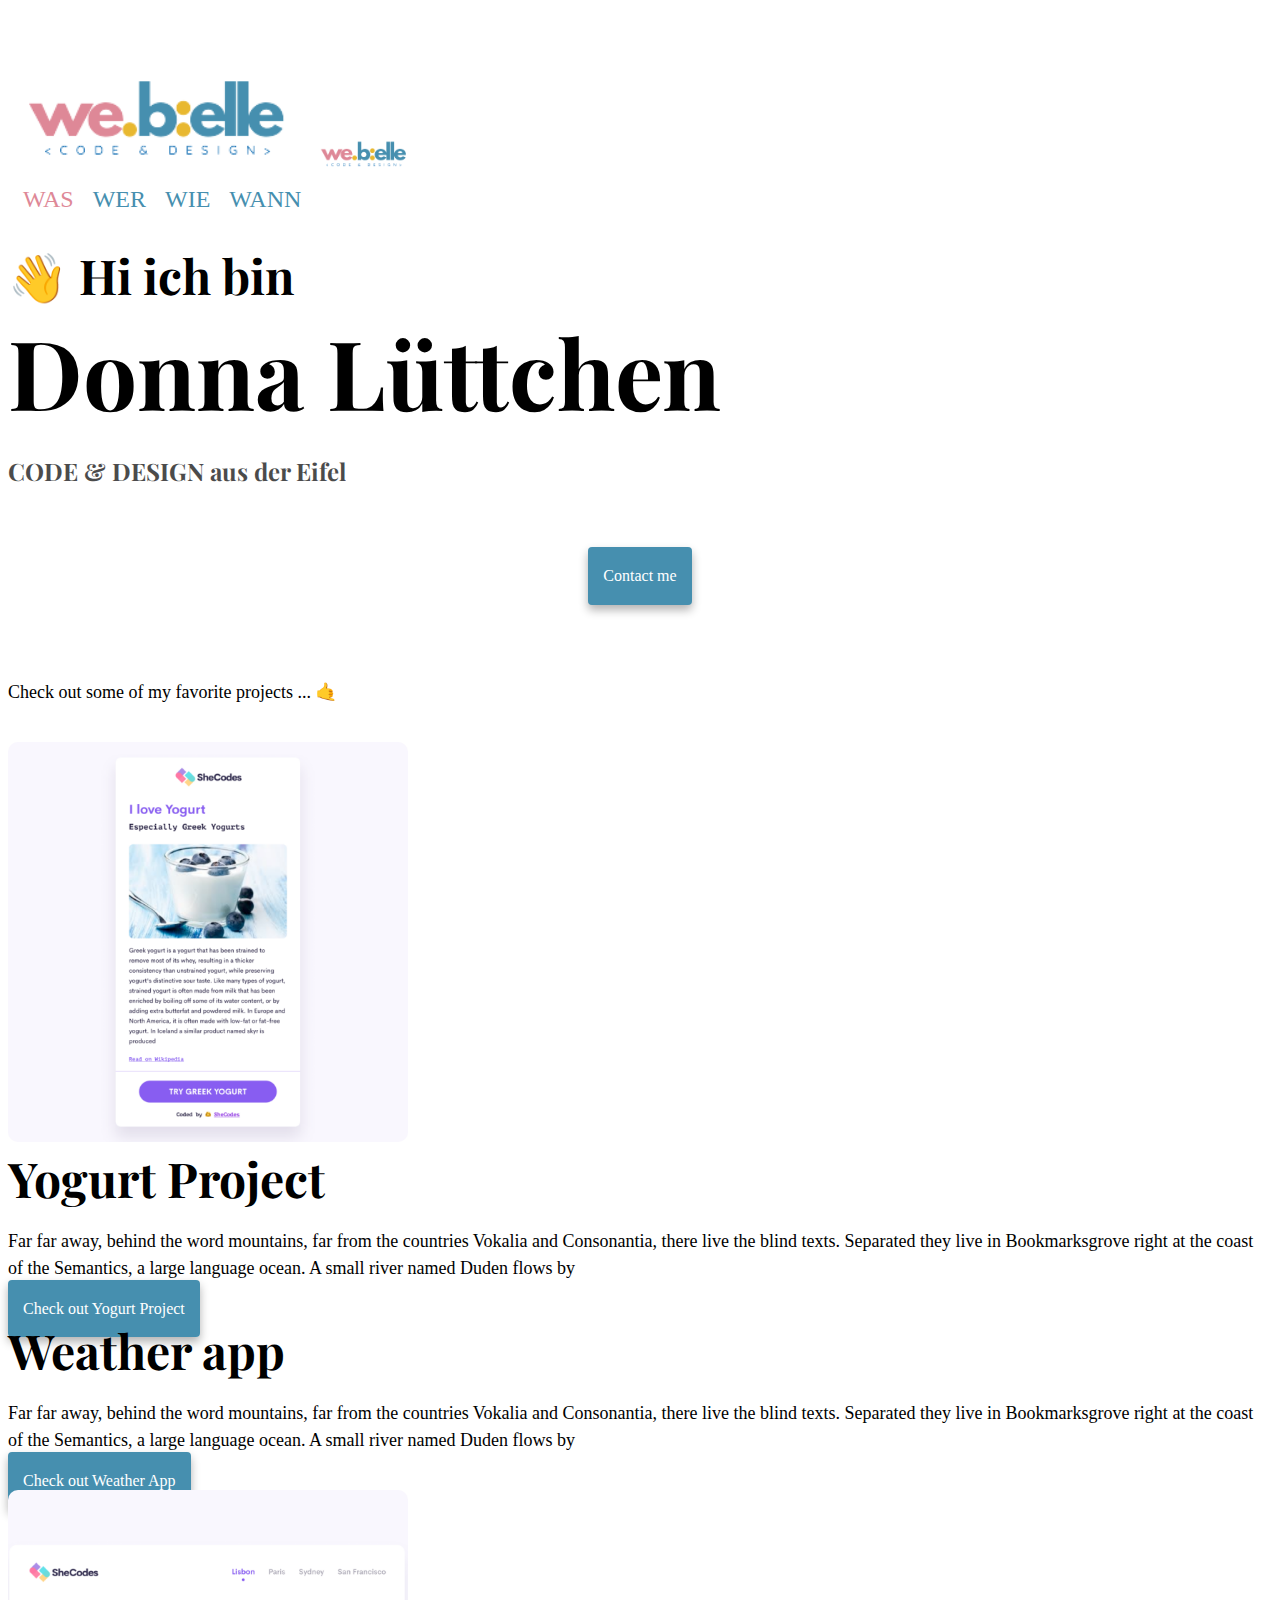
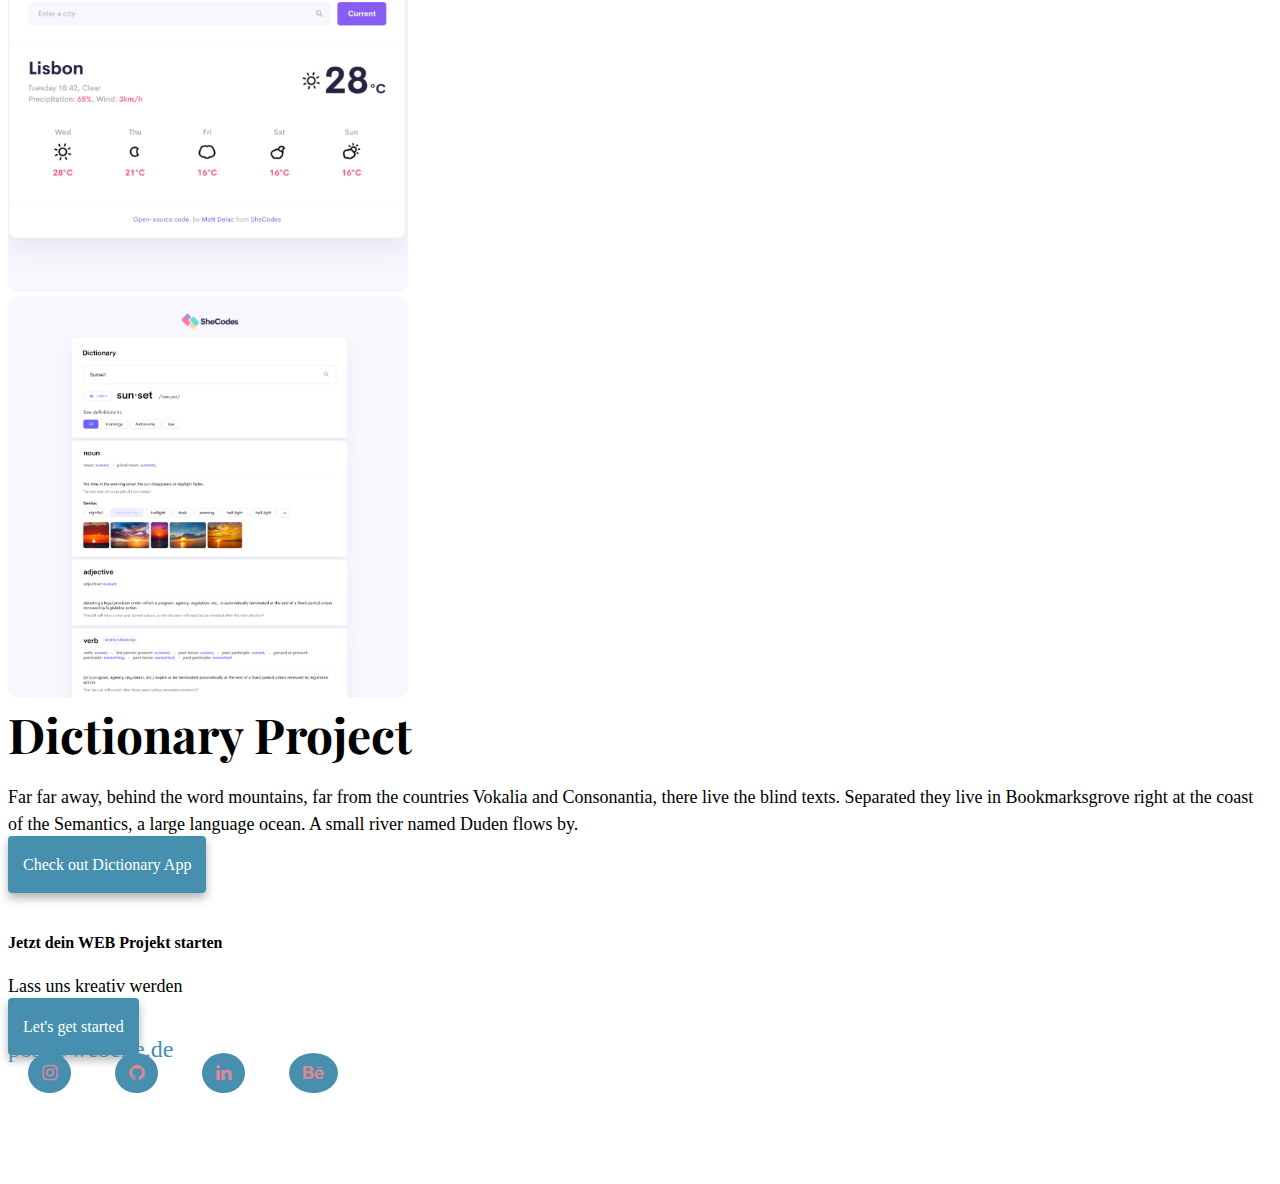
<file: index.html>
<!DOCTYPE html>
<html lang="en">
  <head>
    <meta charset="UTF-8" />
    <meta http-equiv="X-UA-Compatible" content="IE=edge" />
    <meta name="viewport" content="width=device-width, initial-scale=1.0" />
    <meta
      name="description"
      content="Tine Luettgen, educated front-end developer working in the field of WEB, Code & Design"
    />
    <link rel="preconnect" href="https://fonts.googleapis.com" />
    <link rel="preconnect" href="https://fonts.gstatic.com" crossorigin />
    <link
      href="https://fonts.googleapis.com/css2?family=Dancing+Script:wght@400..700&family=Playfair+Display:ital,wght@0,400..900;1,400..900&family=Protest+Revolution&family=Roboto:ital,wght@0,100;0,300;0,400;0,500;0,700;0,900;1,100;1,300;1,400;1,500;1,700;1,900&display=swap"
      rel="stylesheet"
    />
    <link rel="stylesheet" href="font-awesome-4.7.0/css/font-awesome.min.css" />
    <title>Tine Luettgen | Web Code Design</title>
    <link
      href="https://cdn.jsdelivr.net/npm/bootstrap@5.0.0-beta2/dist/css/bootstrap.min.css"
      rel="stylesheet"
      integrity="sha384-BmbxuPwQa2lc/FVzBcNJ7UAyJxM6wuqIj61tLrc4wSX0szH/Ev+nYRRuWlolflfl"
      crossorigin="anonymous"
    />
    <script
      src="https://cdn.jsdelivr.net/npm/bootstrap@5.0.0-beta2/dist/js/bootstrap.bundle.min.js"
      integrity="sha384-b5kHyXgcpbZJO/tY9Ul7kGkf1S0CWuKcCD38l8YkeH8z8QjE0GmW1gYU5S9FOnJ0"
      crossorigin="anonymous"
    ></script>
    <link rel="stylesheet" href="csv/style.css" />
  </head>
  <body>
    <div class="container">
      <nav class="d-flex justify-content-between">
        <a href="/">
          <img src="images/Webelle.png" class="logo d-none d-md-block" alt="" />
          <img
            src="images/Webelle.png"
            class="logo1 d-block d-md-none"
            alt=""
          />
        </a>
        <ul>
          <li class="active"><a href="/">WAS</a></li>
          <li><a href="/about.html">WER</a></li>
          <li><a href="projects.html">WIE</a></li>
          <li><a href="contact.html">WANN</a></li>
        </ul>
      </nav>
    </div>

    <h2 class="text-center">👋 Hi ich bin</h2>
    <h1 class="text-center">Donna Lüttchen</h1>
    <h3 class="text-center">CODE & DESIGN aus der Eifel</h3>
    <div class="navigation-links mb-5">
      <a href="/about.html" class="primary-link">Contact me</a>
    </div>
    <br />
    <br />

    <p class="text-center mb-5">
      Check out some of my favorite projects ... 🤙
    </p>
    <br />
    <div class="container">
      <div class="row">
        <div class="col-sm-6">
          <img
            src="images/yogurt-images.png"
            alt="Portfolio image 1 showing the developed Yoga-app"
            class="img-fluid rounded d-none d-sm-block"
          />
        </div>
        <div class="col-sm-6">
          <h2 class="mb-3">Yogurt Project</h2>
          <p>
            Far far away, behind the word mountains, far from the countries
            Vokalia and Consonantia, there live the blind texts. Separated they
            live in Bookmarksgrove right at the coast of the Semantics, a large
            language ocean. A small river named Duden flows by
          </p>
          <div class="mt-5">
            <a
              href="#"
              title="Launch Yogurt App"
              class="primary-link project-link"
              >Check out Yogurt Project</a
            >
          </div>
        </div>
      </div>
      <div class="row mt-5">
        <div class="col-sm-6">
          <h2 class="mb-3">Weather app</h2>
          <p>
            Far far away, behind the word mountains, far from the countries
            Vokalia and Consonantia, there live the blind texts. Separated they
            live in Bookmarksgrove right at the coast of the Semantics, a large
            language ocean. A small river named Duden flows by
          </p>
          <div class="mt-5">
            <a
              href="#"
              title="Launch Weather App"
              class="primary-link project-link"
              >Check out Weather App</a
            >
          </div>
        </div>
        <div class="col-sm-6">
          <img
            src="images/weather-item2.png"
            alt="Portfolio image 2 showing the developed weather-app"
            class="img-fluid rounded d-none d-sm-block"
          />
        </div>
      </div>
      <div class="row mt-5">
        <div class="col-sm-6">
          <img
            src="images/dictionary-item2.png"
            alt="Dictionary App"
            class="img-fluid rounded d-none d-sm-block"
          />
        </div>
        <div class="col-sm-6">
          <h2 class="mb-3">Dictionary Project</h2>
          <p>
            Far far away, behind the word mountains, far from the countries
            Vokalia and Consonantia, there live the blind texts. Separated they
            live in Bookmarksgrove right at the coast of the Semantics, a large
            language ocean. A small river named Duden flows by.
          </p>
          <div class="mt-5">
            <a href="#" title="Dictionary App" class="primary-link project-link"
              >Check out Dictionary App</a
            >
          </div>
        </div>
      </div>

      <footer>
        <div class="contact-box d-flex justify-content-center">
          <div>
            <h4>Jetzt dein WEB Projekt starten</h4>
            <p class="text-muted">Lass uns kreativ werden</p>
          </div>
          <div><a href="" class="btn primary-link">Let's get started</a></div>
        </div>
        <div class="d-flex justify-content-center mb-5">
          <a href="mailto:post@webelle.de" class="email-link"
            >post@webelle.de</a
          >
        </div>
        <div class="socialmedia d-flex justify-content-center">
          <a href="#" target="_blank"
            ><i class="fa fa-instagram" aria-hidden="true"></i
          ></a>
          <a href="#" target="_blank"
            ><i class="fa fa-github" aria-hidden="true"></i
          ></a>
          <a href="#" target="_blank"
            ><i class="fa fa-linkedin" aria-hidden="true"></i
          ></a>
          <a href="#" target="_blank"
            ><i class="fa fa-behance" aria-hidden="true"></i
          ></a>
        </div>
      </footer>
    </div>
  </body>
</html>
</file>
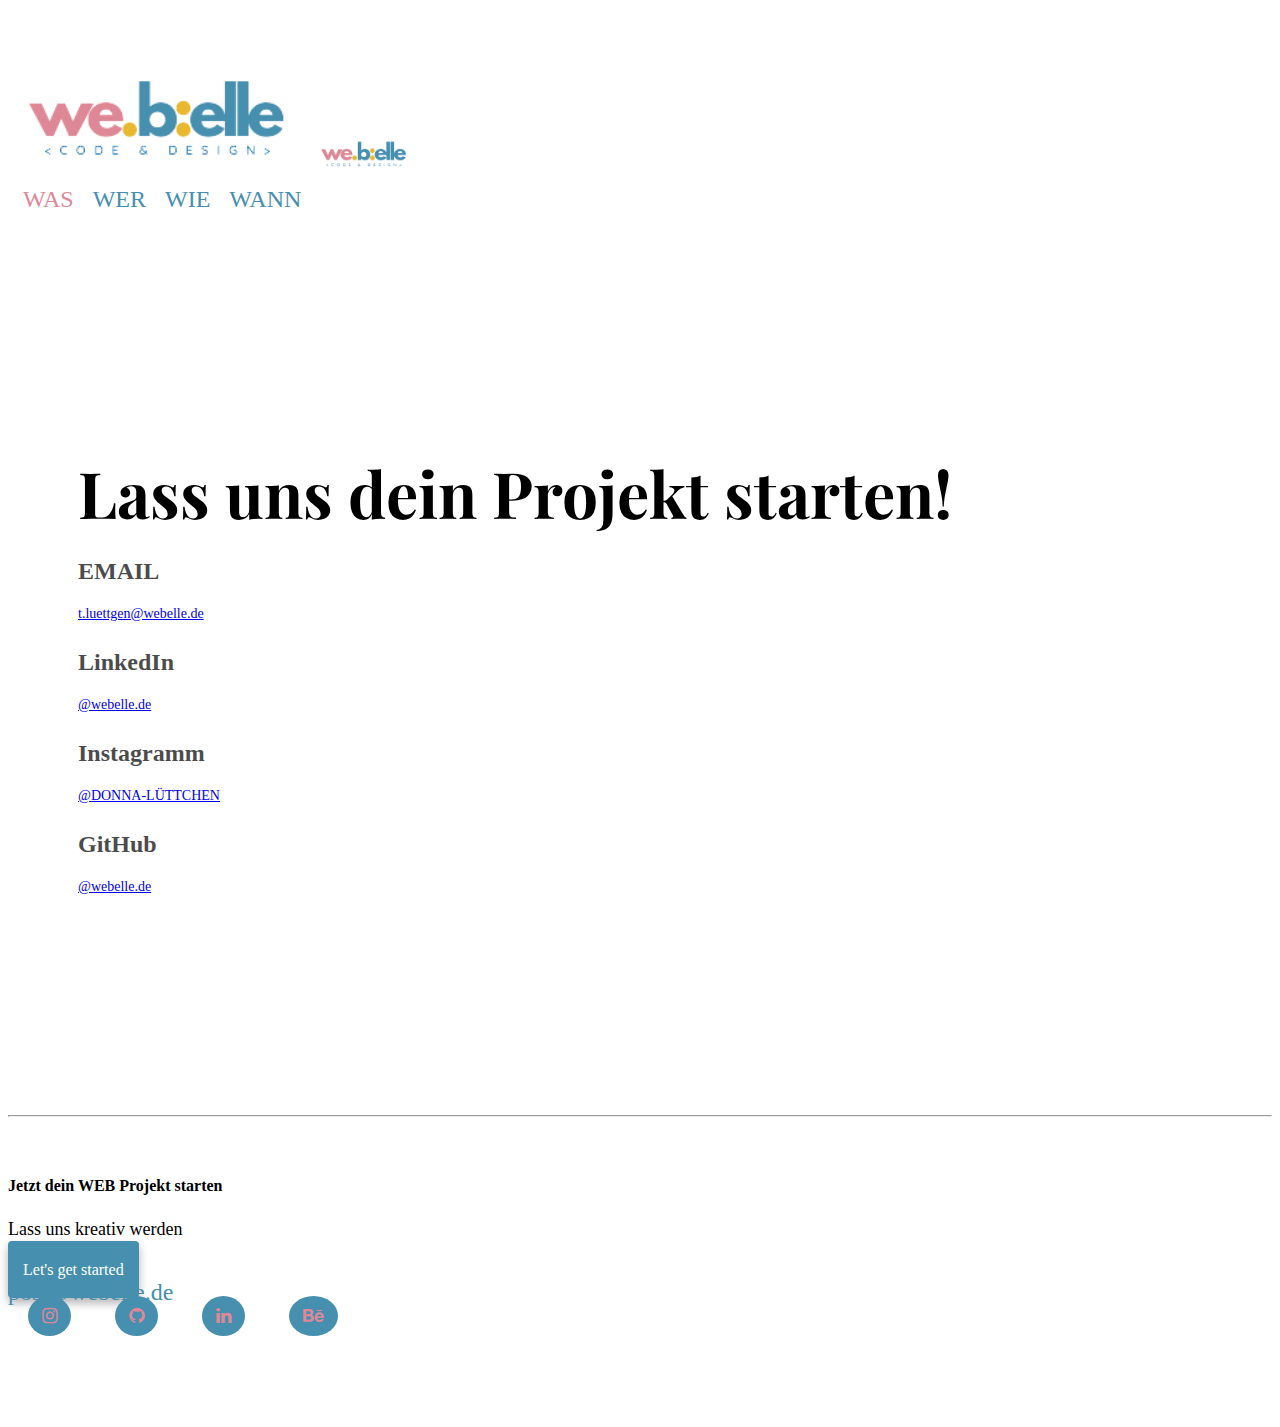
<file: contact.html>
<!DOCTYPE html>
<html lang="en">
  <head>
    <meta charset="UTF-8" />
    <meta http-equiv="X-UA-Compatible" content="IE=edge" />
    <meta name="viewport" content="width=device-width, initial-scale=1.0" />
    <meta
      name="description"
      content="Tine Lüttgen, educated front-end developer working in the field of WEB, Code & Design"
    />
    <link rel="preconnect" href="https://fonts.googleapis.com" />
    <link rel="preconnect" href="https://fonts.gstatic.com" crossorigin />
    <link
      href="https://fonts.googleapis.com/css2?family=Dancing+Script:wght@400..700&family=Playfair+Display:ital,wght@0,400..900;1,400..900&family=Protest+Revolution&family=Roboto:ital,wght@0,100;0,300;0,400;0,500;0,700;0,900;1,100;1,300;1,400;1,500;1,700;1,900&display=swap"
      rel="stylesheet"
    />

    <link rel="stylesheet" href="font-awesome-4.7.0/css/font-awesome.min.css" />
    <title>Contact 🦄 | Web Cod Design</title>
    <link
      href="https://cdn.jsdelivr.net/npm/bootstrap@5.0.0-beta2/dist/css/bootstrap.min.css"
      rel="stylesheet"
      integrity="sha384-BmbxuPwQa2lc/FVzBcNJ7UAyJxM6wuqIj61tLrc4wSX0szH/Ev+nYRRuWlolflfl"
      crossorigin="anonymous"
    />
    <script
      src="https://cdn.jsdelivr.net/npm/bootstrap@5.0.0-beta2/dist/js/bootstrap.bundle.min.js"
      integrity="sha384-b5kHyXgcpbZJO/tY9Ul7kGkf1S0CWuKcCD38l8YkeH8z8QjE0GmW1gYU5S9FOnJ0"
      crossorigin="anonymous"
    ></script>
    <link rel="stylesheet" href="csv/style.css" />
  </head>
  <body>
    <div class="container">
      <nav class="d-flex justify-content-between">
        <a href="/">
          <img src="images/Webelle.png" class="logo d-none d-md-block" alt="" />
          <img
            src="images/Webelle.png"
            class="logo1 d-block d-md-none"
            alt=""
          />
        </a>
        <ul>
          <li class="active"><a href="/">WAS</a></li>
          <li><a href="/about.html">WER</a></li>
          <li><a href="projects.html">WIE</a></li>
          <li><a href="contact.html">WANN</a></li>
        </ul>
      </nav>
    </div>
    <div class="content-container container">
      <div class="content">
        <h1 class="mb-5">Lass uns dein Projekt starten!</h1>
        <h3>EMAIL</h3>
        <p>
          <a href="mailto:t.luettgen@webelle.de">t.luettgen@webelle.de</a>
        </p>
        <h3>LinkedIn</h3>
        <p>
          <a href="https://www.LinkedIn.com/webelle" target="_blank"
            >@webelle.de</a
          >
        </p>
        <h3>Instagramm</h3>
        <p>
          <a href="https://www.LinkedIn.com/webelle" target="_blank"
            >@DONNA-LÜTTCHEN</a
          >
        </p>
        <h3>GitHub</h3>
        <p>
          <a href="https://www.LinkedIn.com/webelle" target="_blank"
            >@webelle.de</a
          >
        </p>
      </div>
    </div>
    <hr />
    <div class="container">
      <footer>
        <div class="contact-box d-flex justify-content-center">
          <div>
            <h4>Jetzt dein WEB Projekt starten</h4>
            <p class="text-muted">Lass uns kreativ werden</p>
          </div>
          <div><a href="" class="btn primary-link">Let's get started</a></div>
        </div>
        <div class="d-flex justify-content-center mb-5">
          <a href="mailto:post@webelle.de" class="email-link"
            >post@webelle.de</a
          >
        </div>
        <div class="socialmedia d-flex justify-content-center">
          <a href="#" target="_blank"
            ><i class="fa fa-instagram" aria-hidden="true"></i
          ></a>
          <a href="#" target="_blank"
            ><i class="fa fa-github" aria-hidden="true"></i
          ></a>
          <a href="#" target="_blank"
            ><i class="fa fa-linkedin" aria-hidden="true"></i
          ></a>
          <a href="#" target="_blank"
            ><i class="fa fa-behance" aria-hidden="true"></i
          ></a>
        </div>
      </footer>
    </div>
  </body>
</html>
</file>
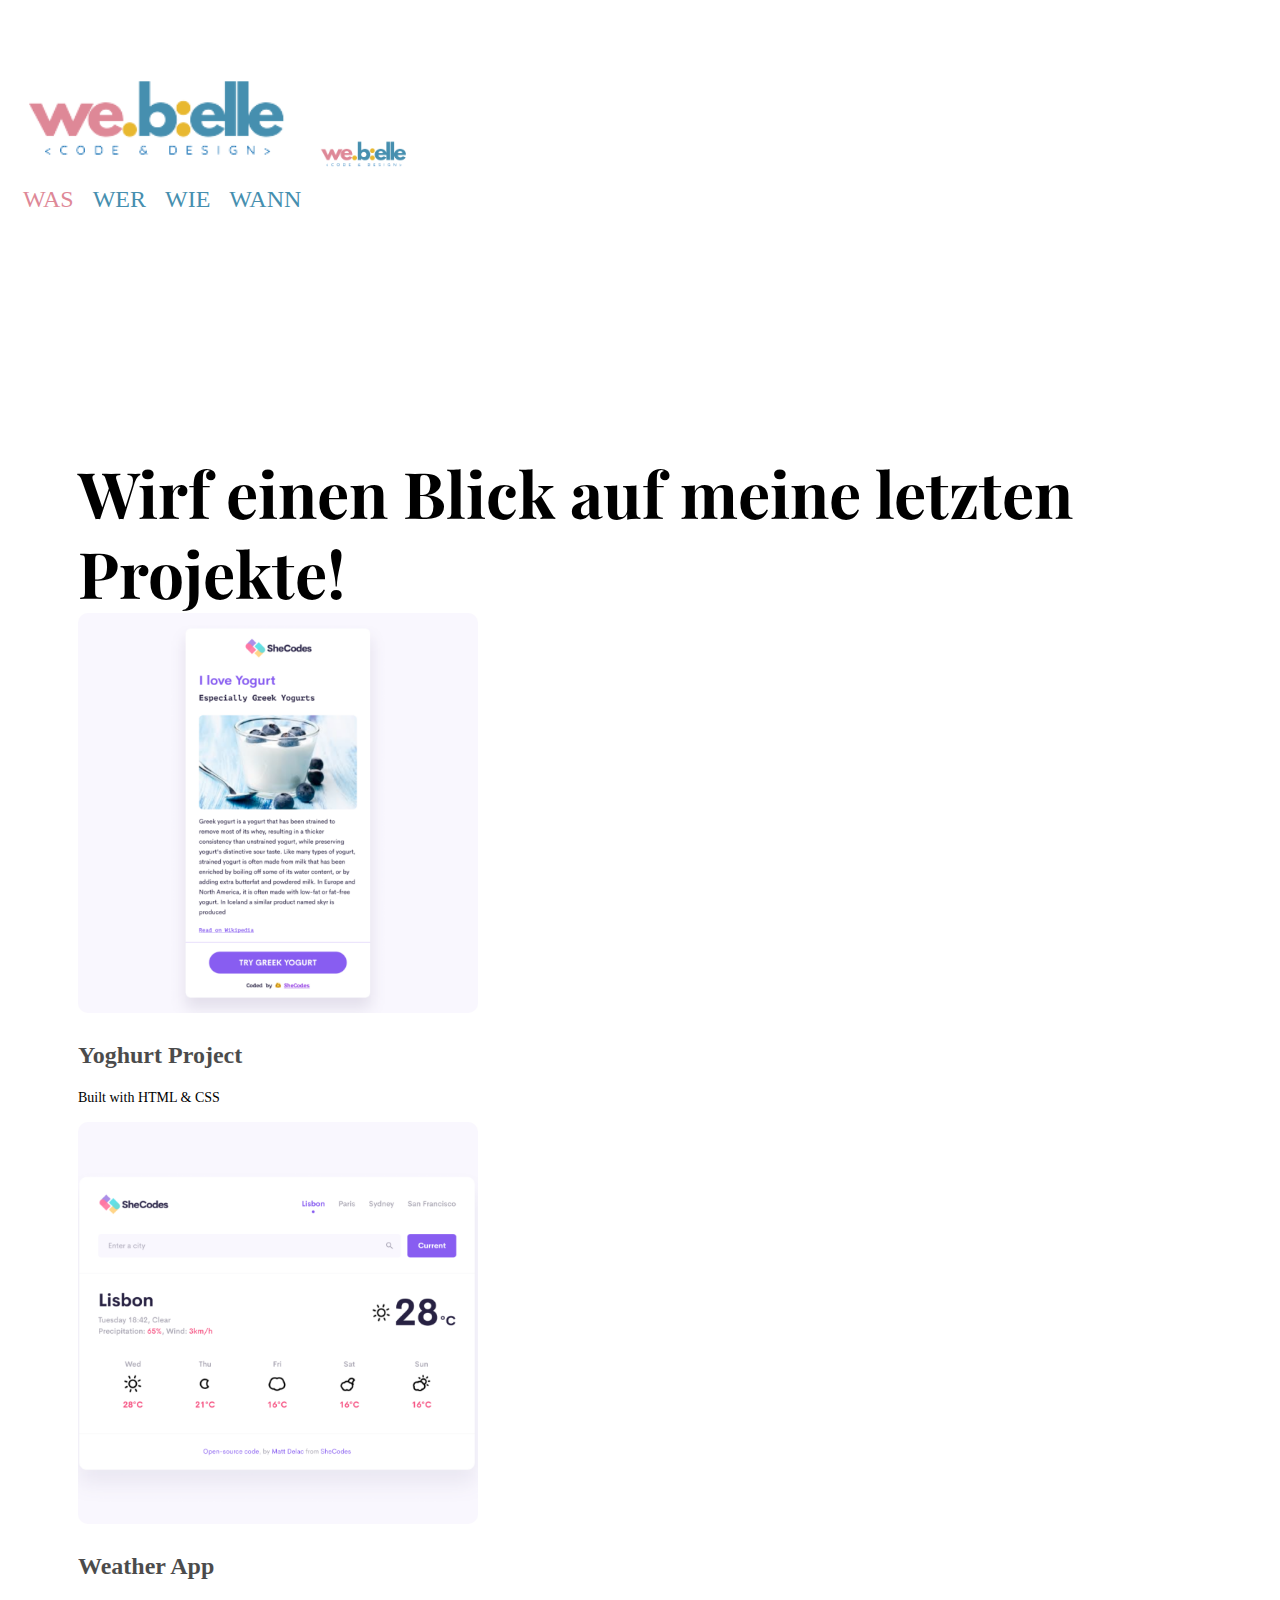
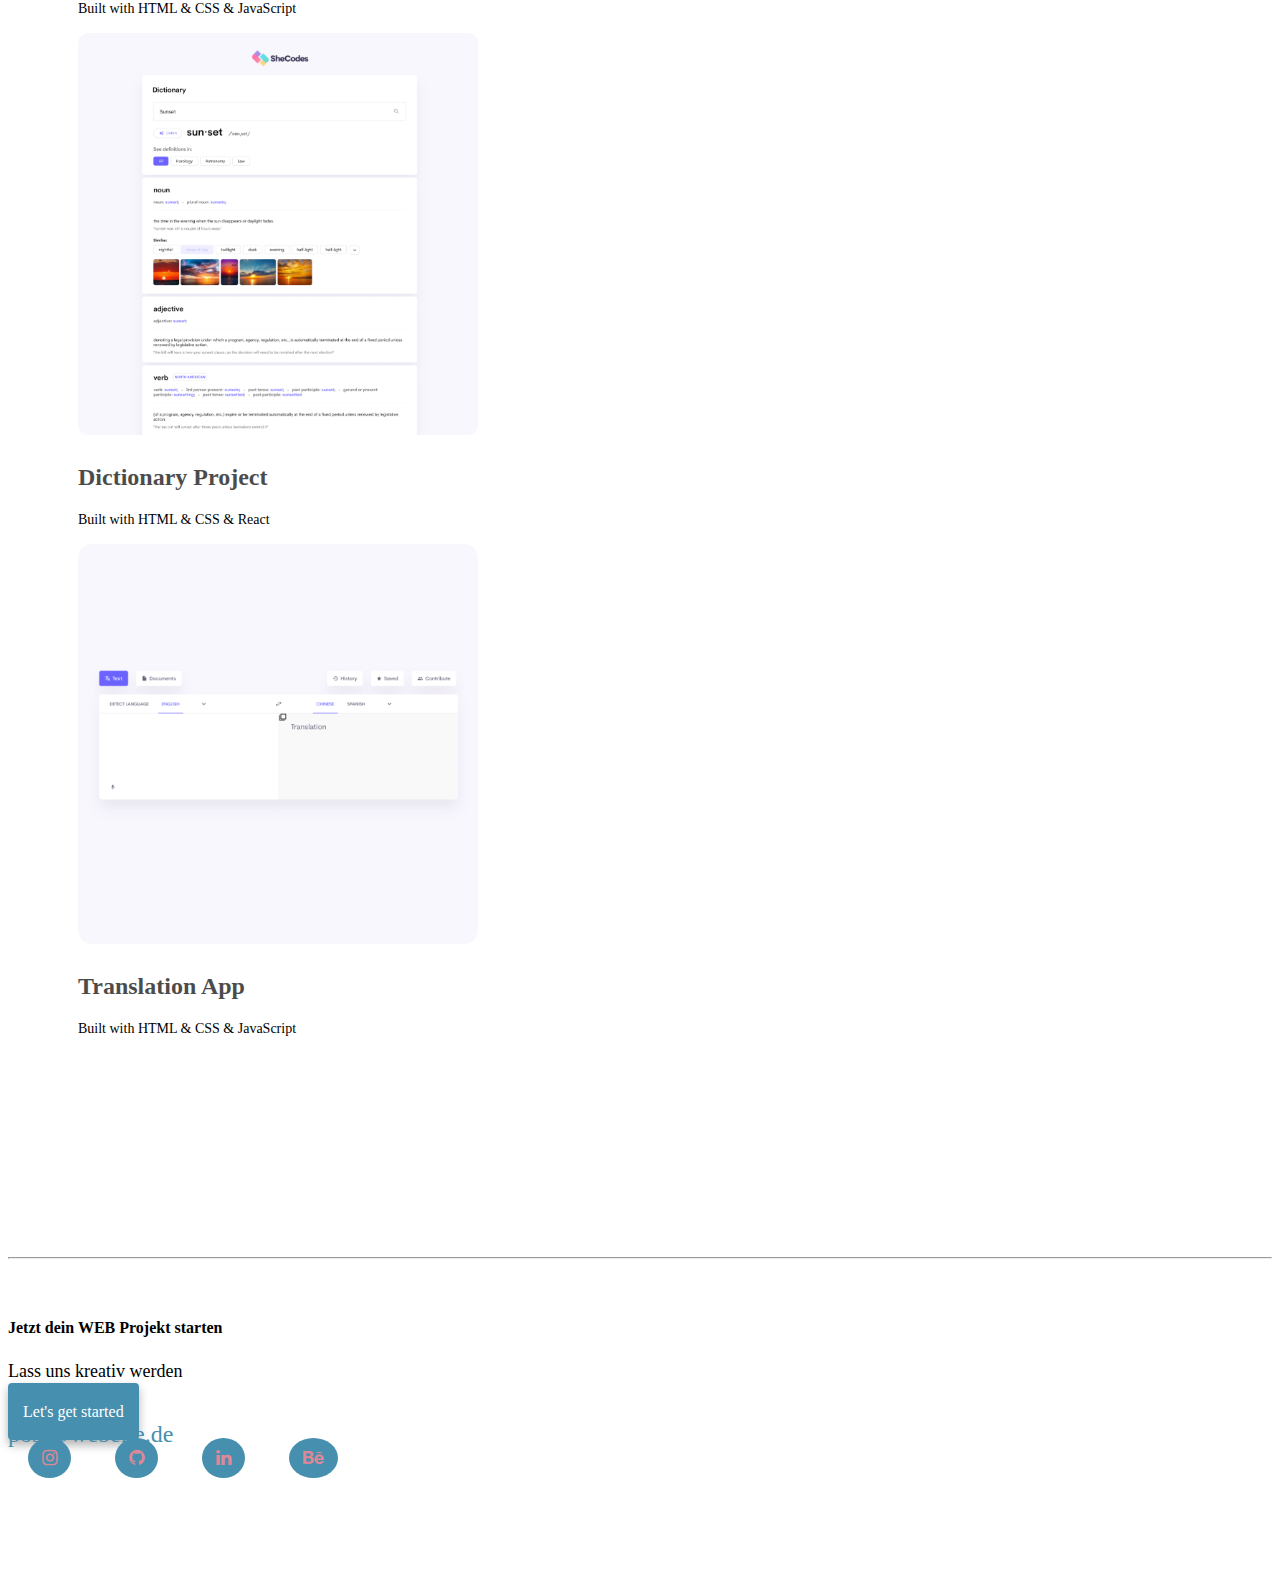
<file: projects.html>
<!DOCTYPE html>
<html lang="en">
  <head>
    <meta charset="UTF-8" />
    <meta http-equiv="X-UA-Compatible" content="IE=edge" />
    <meta name="viewport" content="width=device-width, initial-scale=1.0" />
    <meta
      name="description"
      content="Tine Lüttgen, educated front-end developer working in the field of WEB, Code & Design"
    />
    <link rel="preconnect" href="https://fonts.googleapis.com" />
    <link rel="preconnect" href="https://fonts.gstatic.com" crossorigin />
    <link
      href="https://fonts.googleapis.com/css2?family=Dancing+Script:wght@400..700&family=Playfair+Display:ital,wght@0,400..900;1,400..900&family=Protest+Revolution&family=Roboto:ital,wght@0,100;0,300;0,400;0,500;0,700;0,900;1,100;1,300;1,400;1,500;1,700;1,900&display=swap"
      rel="stylesheet"
    />
    <link rel="stylesheet" href="font-awesome-4.7.0/css/font-awesome.min.css" />
    <title>Projekt Portfolio 🦄 | Web Cod Design</title>
    <link
      href="https://cdn.jsdelivr.net/npm/bootstrap@5.0.0-beta2/dist/css/bootstrap.min.css"
      rel="stylesheet"
      integrity="sha384-BmbxuPwQa2lc/FVzBcNJ7UAyJxM6wuqIj61tLrc4wSX0szH/Ev+nYRRuWlolflfl"
      crossorigin="anonymous"
    />
    <script
      src="https://cdn.jsdelivr.net/npm/bootstrap@5.0.0-beta2/dist/js/bootstrap.bundle.min.js"
      integrity="sha384-b5kHyXgcpbZJO/tY9Ul7kGkf1S0CWuKcCD38l8YkeH8z8QjE0GmW1gYU5S9FOnJ0"
      crossorigin="anonymous"
    ></script>
    <link rel="stylesheet" href="csv/style.css" />
  </head>
  <body>
    <div class="container">
      <nav class="d-flex justify-content-between">
        <a href="/">
          <img src="images/Webelle.png" class="logo d-none d-md-block" alt="" />
          <img
            src="images/Webelle.png"
            class="logo1 d-block d-md-none"
            alt=""
          />
        </a>
        <ul>
          <li class="active"><a href="/">WAS</a></li>
          <li><a href="/about.html">WER</a></li>
          <li><a href="projects.html">WIE</a></li>
          <li><a href="contact.html">WANN</a></li>
        </ul>
      </nav>
    </div>
    <div class="content-container container">
      <div class="content">
        <h1 class="mb-5">Wirf einen Blick auf meine letzten Projekte!</h1>

        <div class="row">
          <div class="col-md-6 mb-4">
            <img
              src="images/yogurt-images.png"
              class="img-fluid mb-3 rounded"
              alt=""
            />
            <h3 class="text-center m-0">Yoghurt Project</h3>
            <p class="text-center text-muted">Built with HTML & CSS</p>
          </div>
          <div class="col-md-6">
            <img
              src="images/weather-item2.png"
              class="img-fluid mb-3 rounded"
              alt=""
            />
            <h3 class="text-center m-0">Weather App</h3>
            <p class="text-center text-muted">
              Built with HTML & CSS & JavaScript
            </p>
          </div>
          <div class="col-md-6">
            <img
              src="images/dictionary-item2.png"
              class="img-fluid mb-3 rounded"
              alt=""
            />
            <h3 class="text-center m-0">Dictionary Project</h3>
            <p class="text-center text-muted">Built with HTML & CSS & React</p>
          </div>
          <div class="col-md-6">
            <img
              src="images/Translation-images.png"
              class="img-fluid mb-3 rounded"
              alt=""
            />
            <h3 class="text-center m-0">Translation App</h3>
            <p class="text-center text-muted">
              Built with HTML & CSS & JavaScript
            </p>
          </div>
        </div>
      </div>
    </div>
    <hr />
    <div class="container">
      <footer>
        <div class="contact-box d-flex justify-content-center">
          <div>
            <h4>Jetzt dein WEB Projekt starten</h4>
            <p class="text-muted">Lass uns kreativ werden</p>
          </div>
          <div><a href="" class="btn primary-link">Let's get started</a></div>
        </div>
        <div class="d-flex justify-content-center mb-5">
          <a href="mailto:post@webelle.de" class="email-link"
            >post@webelle.de</a
          >
        </div>
        <div class="socialmedia d-flex justify-content-center">
          <a href="#" target="_blank"
            ><i class="fa fa-instagram" aria-hidden="true"></i
          ></a>
          <a href="#" target="_blank"
            ><i class="fa fa-github" aria-hidden="true"></i
          ></a>
          <a href="#" target="_blank"
            ><i class="fa fa-linkedin" aria-hidden="true"></i
          ></a>
          <a href="#" target="_blank"
            ><i class="fa fa-behance" aria-hidden="true"></i
          ></a>
        </div>
      </footer>
    </div>
  </body>
</html>
</file>
<file: csv/style.css>
:root {
  --primary-color: #468faf;
  --secondary-color: #de8897;
  --box-shadow: 0 5px 10px rgba(0, 0, 0, 0.3);
}

body {
  margin-top: 50px;
  margin-bottom: 100px;
}

h1,
h2,
h3 {
  font-family: "Playfair Display", serif;
  font-optical-sizing: auto;

  margin: 0;
}

h1 {
  font-size: 96px;
}

h2 {
  font-size: 48px;
}

h3 {
  font-size: 24px;
  opacity: 0.7;
  margin-top: 20px;
}

p {
  font-size: 18px;
  line-height: 1.5;
}
img {
  width: 400px;
  border-radius: 10px;
}

.navigation-links {
  display: flex;
  margin-top: 40px;
  justify-content: center;
}

.navigation-links a {
  margin: 20px;
}

.primary-link {
  border-radius: 4px;
  padding: 20px 15px;
  text-decoration: none;

  background: var(--primary-color);
  box-shadow: var(--box-shadow);
  color: white;
}

.content-container {
  padding: 160px 20px;
}
.content h1 {
  font-size: 64px;
  line-height: 80px;
}
.content h2 {
  font-size: 18px;
  font-family: var(--default-font-family);
}
.content h3 {
  font-size: 24px;
  line-height: 1.5;

  font-family: var(--default-font-family);
}
.content p {
  font-size: 14px;
}
.content {
  margin: 50px;
}
.logo {
  max-width: 300px;
}
.logo1 {
  max-width: 100px;
}
nav {
  padding: 20px 0;
}
nav ul,
footer ul {
  padding: 0;
  margin: 0;
}
nav li,
footer li {
  display: inline;
  list-style: none;
  line-height: 42px;
  margin-left: 15px;
}
nav a,
footer .email-link {
  text-decoration: none;
  color: #468faf;
  font-size: 24px;
  text-align: center;
}
footer {
  margin: 60px 0;
}
footer .email-link:hover,
nav a:hover,
nav li.active a {
  color: #de8897;
  transition: all 100ms ease-in-out;
}
footer .socialmedia a {
  margin: 0 20px;
  color: #de8897;
  background: #468faf;
  padding: 10px 14px;
  font-size: 18px;
  border-radius: 50%;
  transition: all 100ms ease-in-out;
}
footer .socialmedia a:hover {
  color: #468faf;
  background: #de8897;
}

@media (max-width: 576px) {
  h1 {
    font-size: 48px;
    line-height: 1.5;
  }
  h2 {
    font-size: 32px;
    text-align: center;
  }
  p {
    text-align: center;
  }
  .project-link {
    display: block;
    text-align: center;
    margin: 0 20px;
  }
  .content {
    text-align: center;
    padding: 0;
  }
  nav a {
    font-size: 14px;
  }
}
</file>
